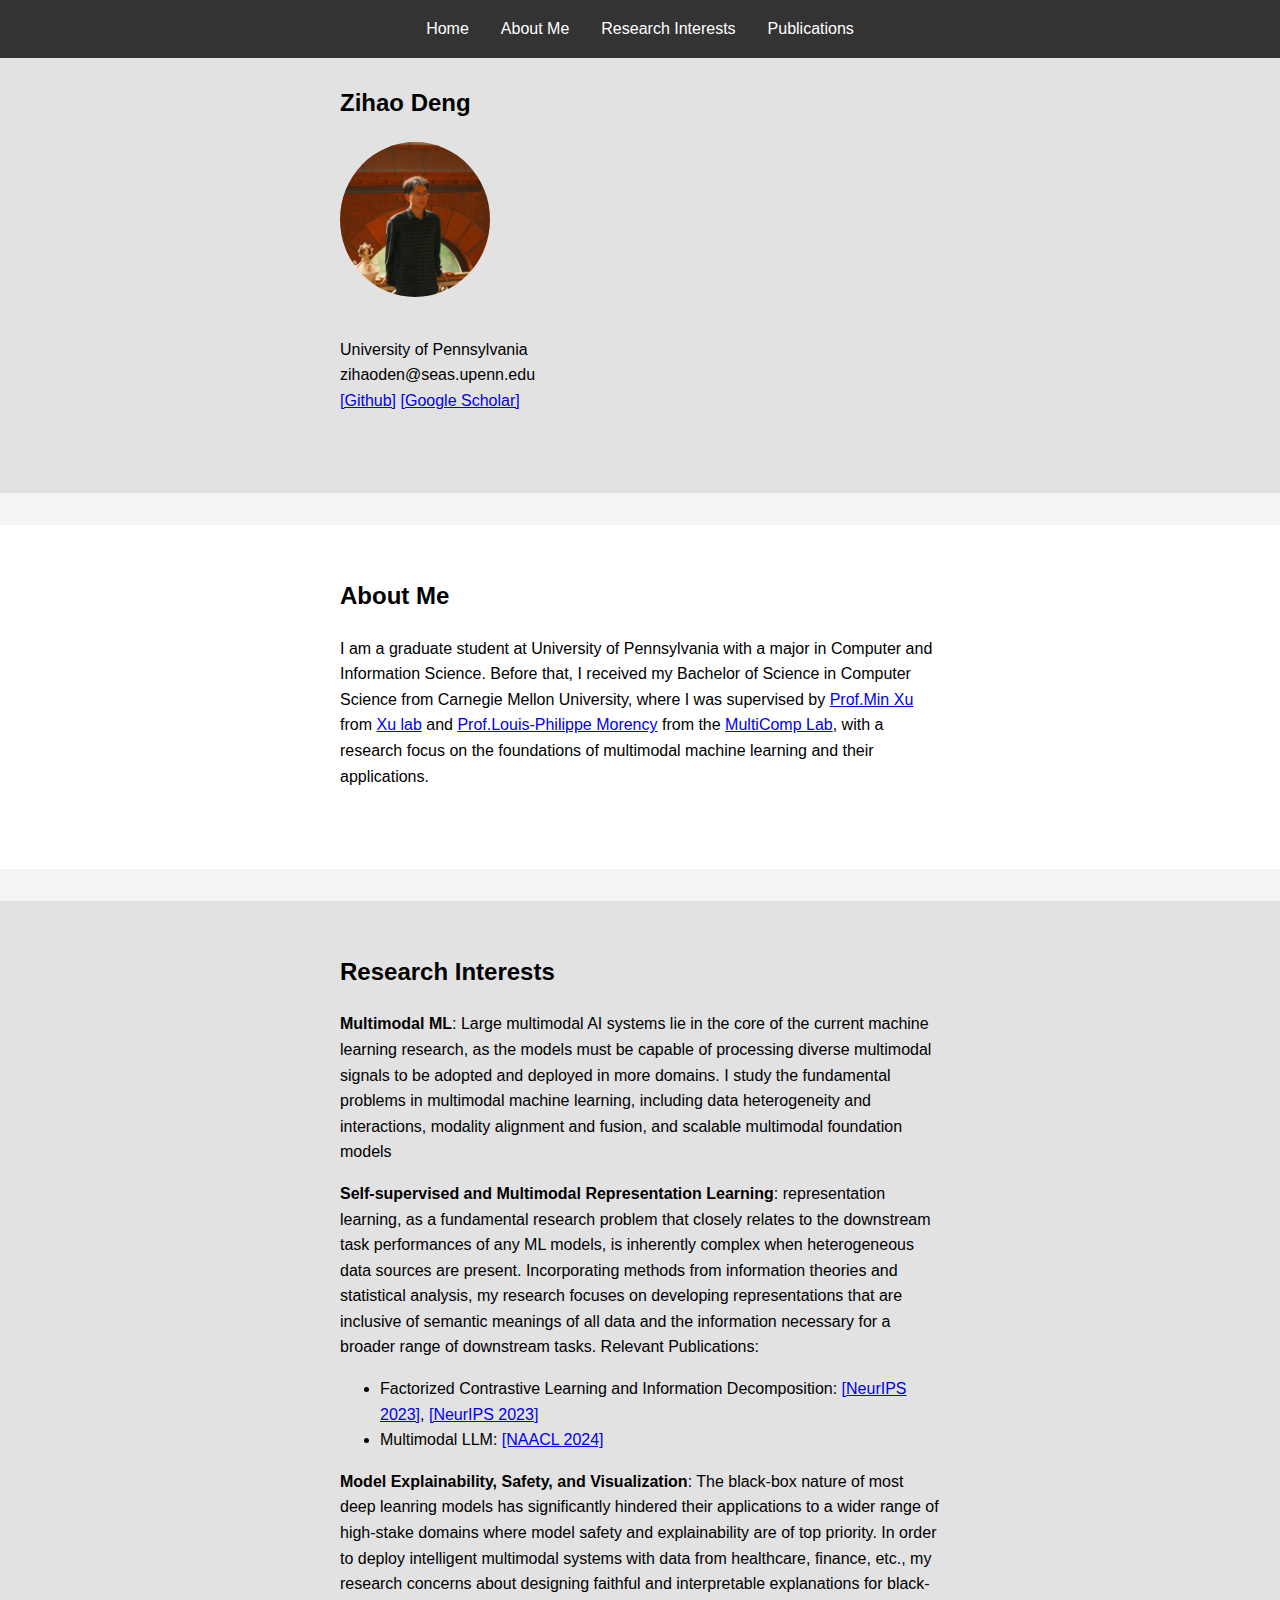
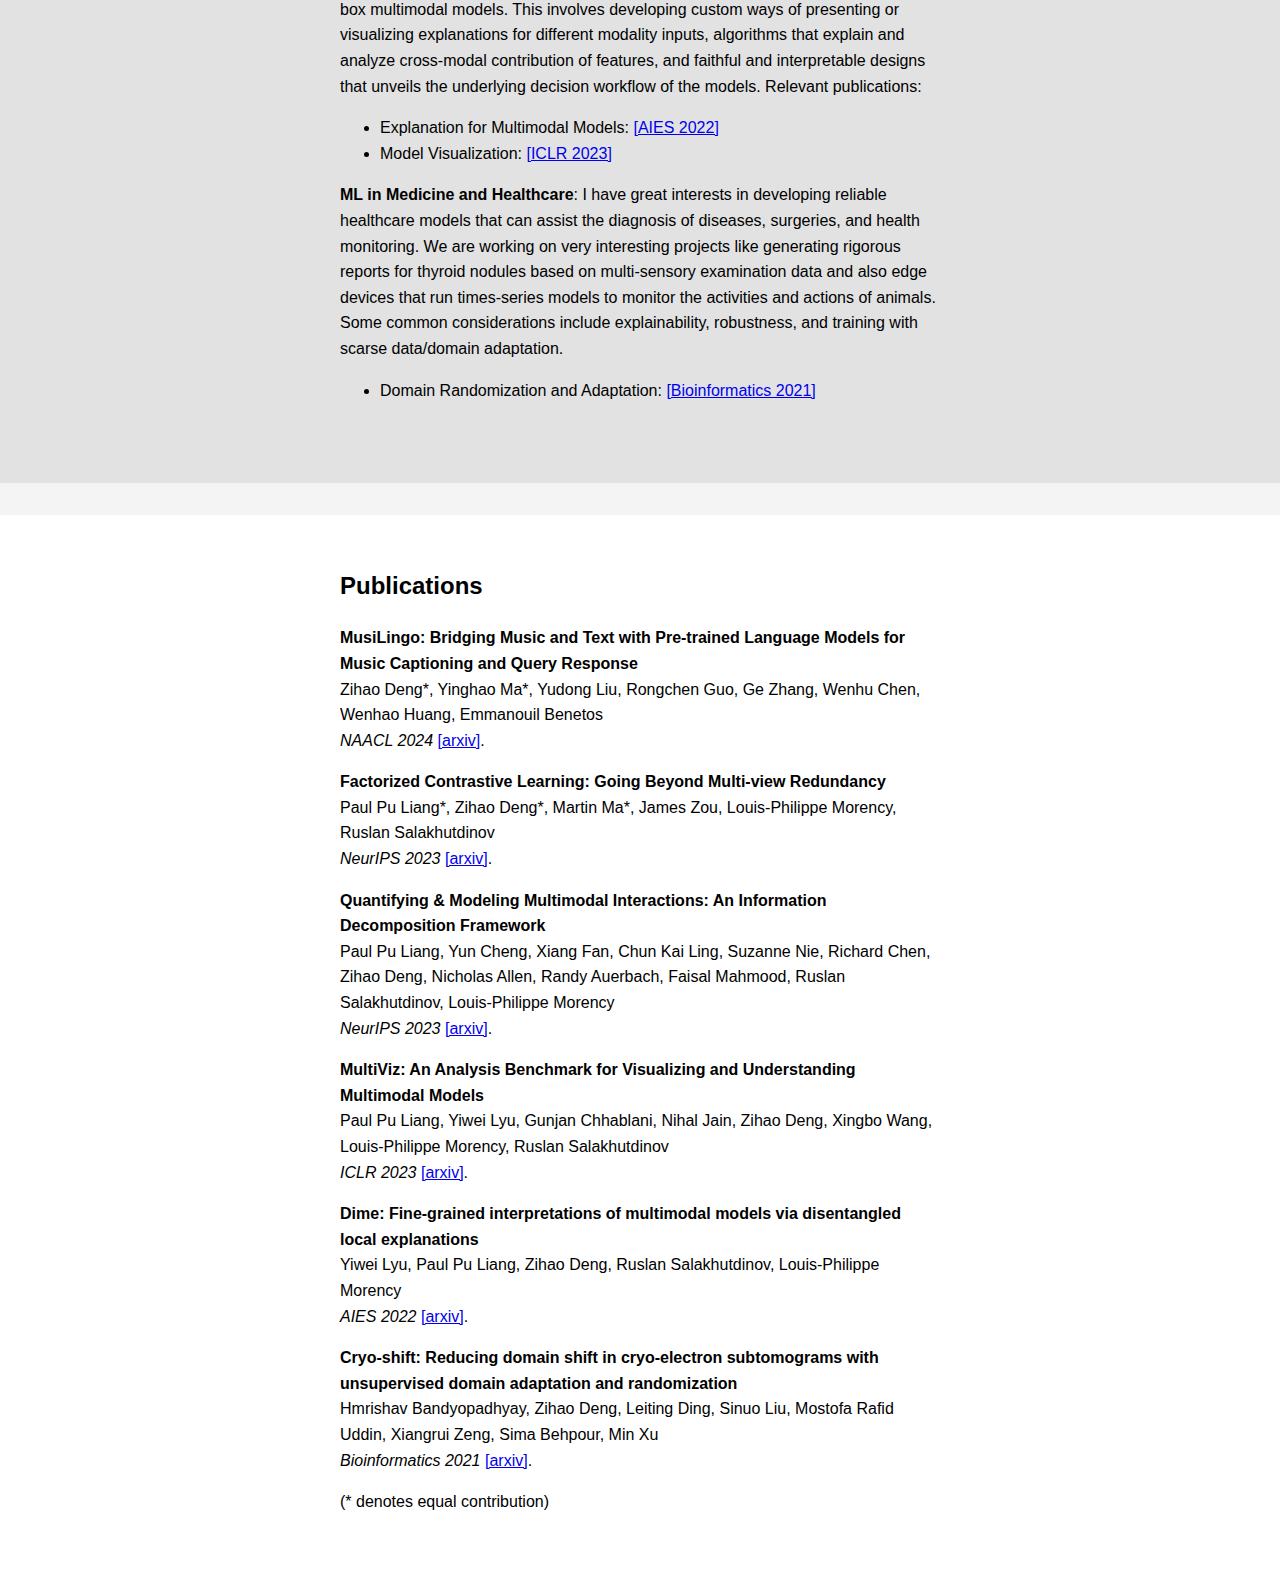
<file: index.html>
<!DOCTYPE html>
<html lang="en">
<head>
    <meta charset="UTF-8">
    <meta name="viewport" content="width=device-width, initial-scale=1.0">
    <title>Zihao Deng | University of Pennsylvania</title>
    <link rel="stylesheet" href="assets/css/style.css">
</head>
<body>
    <header>
     
        <nav>
            <ul>
                <li><a href="#home">Home</a></li>
                <li><a href="#about">About Me</a></li>
                <li><a href="#research">Research Interests</a></li>
                <li><a href="#publications">Publications</a></li>
            </ul>
        </nav>
    </header>
    <section id="home">
        <div class="content">
            <div class="text">
                <h2>Zihao Deng</h2>
            </div>
            <div class="text">
                <img src="assets/images/portrait.jpg" alt="" class="portrait">
            </div>
            <div class="text">
                <p>University of Pennsylvania<br>
                zihaoden@seas.upenn.edu<br>
                <a href="https://github.com/zihaod">[Github]</a> <a href="https://scholar.google.com/citations?user=b_UH6wwAAAAJ&hl=en&oi=sra">[Google Scholar]</a></p>
            </div>
        </div>
    </section>
    <section id="about">
        <div class="content">
            <div class="text">
                <h2>About Me</h2>
                <p>I am a graduate student at University of Pennsylvania with a major in Computer and Information Science. Before that, I received my Bachelor of Science in Computer 
                    Science from Carnegie Mellon University, where I was supervised by <a href="https://cbd.cmu.edu/people/xu.html">Prof.Min Xu</a> from <a href="https://xulabs.github.io/">Xu lab</a> 
                    and <a href="https://www.cs.cmu.edu/~morency/">Prof.Louis-Philippe Morency</a> from the <a href="http://multicomp.cs.cmu.edu/">MultiComp Lab</a>, with a research focus on the foundations of
                    multimodal machine learning and their applications.</p>
            </div>
        </div>
    </section>
    <section id="research">
        <div class="content">
            <div class="text">
                <h2>Research Interests</h2>
                <p><b>Multimodal ML</b>: Large multimodal AI systems lie in the core of the current machine learning research, as the models must be capable
                    of processing diverse multimodal signals to be adopted and deployed in more domains. I study the fundamental problems in multimodal machine learning, 
                    including data heterogeneity and interactions, modality alignment and fusion, and scalable multimodal foundation models</p>
                <p><b>Self-supervised and Multimodal Representation Learning</b>: representation learning, as a fundamental research problem that closely relates to the 
                    downstream task performances of any ML models, is inherently complex when heterogeneous data sources are present. Incorporating methods from 
                    information theories and statistical analysis, my research focuses on developing representations that are inclusive of semantic meanings of all data and 
                    the information necessary for a broader range of downstream tasks. Relevant Publications: <br>
                    <ul>
                        <li>Factorized Contrastive Learning and Information Decomposition: <a href="https://arxiv.org/abs/2306.05268">[NeurIPS 2023]</a>, <a href="https://arxiv.org/abs/2302.12247">[NeurIPS 2023]</a></li>
                        <li>Multimodal LLM: <a href="https://arxiv.org/abs/2309.08730">[NAACL 2024]</a></li>
                    </ul></p>
                <p><b>Model Explainability, Safety, and Visualization</b>: The black-box nature of most deep leanring models has significantly hindered their applications to a
                    wider range of high-stake domains where model safety and explainability are of top priority. In order to deploy intelligent multimodal systems with
                    data from healthcare, finance, etc., my research concerns about designing faithful and interpretable explanations for black-box multimodal models. This involves 
                    developing custom ways of presenting or visualizing explanations for different modality inputs, algorithms that explain and analyze cross-modal contribution of 
                    features, and faithful and interpretable designs that unveils the underlying decision workflow of the models. Relevant publications: <br>
                    <ul>
                        <li>Explanation for Multimodal Models: <a href="https://arxiv.org/abs/2203.02013">[AIES 2022]</a>
                        <li>Model Visualization: <a href="https://arxiv.org/abs/2207.00056">[ICLR 2023]</a></li>
                    </ul></p>
                <p><b>ML in Medicine and Healthcare</b>: I have great interests in developing reliable healthcare models that can assist the diagnosis of diseases, surgeries, and health monitoring.
                    We are working on very interesting projects like generating rigorous reports for thyroid nodules based on multi-sensory examination data and also edge devices that run times-series models
                    to monitor the activities and actions of animals. Some common considerations include explainability, robustness, and training with scarse data/domain adaptation.<br>
                    <ul>
                        <li>Domain Randomization and Adaptation: <a href="https://arxiv.org/abs/2111.09114">[Bioinformatics 2021]</a>
                    </ul></p>
            </div>
        </div>
    </section>
    <section id="publications">
        <div class="content">
            <div class="text">
                <h2>Publications</h2>
                <p><b>MusiLingo: Bridging Music and Text with Pre-trained Language Models for Music Captioning and Query Response</b><br>
                    Zihao Deng*, Yinghao Ma*, Yudong Liu, Rongchen Guo, Ge Zhang, Wenhu Chen, Wenhao Huang, Emmanouil Benetos<br>
                    <i>NAACL 2024 </i><a href="https://arxiv.org/abs/2309.08730">[arxiv]</a>.</p>
                <p><b>Factorized Contrastive Learning: Going Beyond Multi-view Redundancy</b><br>
                    Paul Pu Liang*, Zihao Deng*, Martin Ma*, James Zou, Louis-Philippe Morency, Ruslan Salakhutdinov<br>
                    <i>NeurIPS 2023 </i><a href="https://arxiv.org/abs/2306.05268">[arxiv]</a>.</p>
                <p><b>Quantifying & Modeling Multimodal Interactions: An Information Decomposition Framework</b><br>
                    Paul Pu Liang, Yun Cheng, Xiang Fan, Chun Kai Ling, Suzanne Nie, Richard Chen, Zihao Deng, Nicholas Allen, Randy Auerbach, Faisal Mahmood, Ruslan Salakhutdinov, Louis-Philippe Morency<br>
                    <i>NeurIPS 2023 </i><a href="https://arxiv.org/abs/2302.12247">[arxiv]</a>.</p>
                <p><b>MultiViz: An Analysis Benchmark for Visualizing and Understanding Multimodal Models</b><br>
                    Paul Pu Liang, Yiwei Lyu, Gunjan Chhablani, Nihal Jain, Zihao Deng, Xingbo Wang, Louis-Philippe Morency, Ruslan Salakhutdinov<br>
                    <i>ICLR 2023 </i><a href="https://arxiv.org/abs/2207.00056">[arxiv]</a>.</p>
                <p><b>Dime: Fine-grained interpretations of multimodal models via disentangled local explanations</b><br>
                    Yiwei Lyu, Paul Pu Liang, Zihao Deng, Ruslan Salakhutdinov, Louis-Philippe Morency<br>
                    <i>AIES 2022 </i><a href="https://arxiv.org/abs/2203.02013">[arxiv]</a>.</p>
                <p><b>Cryo-shift: Reducing domain shift in cryo-electron subtomograms with unsupervised domain adaptation and randomization</b><br>
                    Hmrishav Bandyopadhyay, Zihao Deng, Leiting Ding, Sinuo Liu, Mostofa Rafid Uddin, Xiangrui Zeng, Sima Behpour, Min Xu<br>
                    <i>Bioinformatics 2021 </i><a href="https://arxiv.org/abs/2111.09114">[arxiv]</a>.</p>
                <p>(* denotes equal contribution)</p>
            </div>
        </div>
    </section>
    <!-- 
    <footer>
        <p>&copy; 2024 Zihao Deng</p>
    </footer>-->
</body>
</html>
</file>
<file: assets/css/style.css>
body {
    font-family: Arial, sans-serif;
    line-height: 1.6;
    margin: 0;
    padding: 0;
    background: #f4f4f4;
}

header {
    background: #333;
    color: #fff;
    padding: 1rem 0;
    text-align: center;
    position: fixed;
    width: 100%;
    top: 0;
    z-index: 1000;
}

header h1 {
    margin: 0;
}

nav ul {
    list-style: none;
    padding: 0;
    margin: 0;
    display: flex;
    justify-content: center;
}

nav ul li {
    margin: 0 1rem;
}

nav ul li a {
    color: #fff;
    text-decoration: none;
}

section {
    padding: 4rem 2rem;
    padding-top: 2rem;
    margin-top: 2rem;
    display: flex;
    justify-content: center;
    align-items: center;
    flex-direction: column;
}

section:nth-child(even) {
    background: #e2e2e2;
}

section:nth-child(odd) {
    background: #fff;
}

.content {
    display: flex;
    align-items: center;
    justify-content: center;
    flex-direction: column;
    width: 80%;
    max-width: 800px;
    text-align: left;
}

.portrait {
    max-width: 150px;
    border-radius: 50%;
    margin-bottom: 1rem;
}

.image-text {
    margin-bottom: 1rem;
    text-align: left;
    width: 100%;
}

.text {
    max-width: 600px;
    text-align: left;
    width: 100%;
}

footer {
    text-align: center;
    padding: 1rem 0;
    background: #333;
    color: #fff;
    position: relative;
    bottom: 0;
    width: 100%;
}

/* Smooth scrolling */
html {
    scroll-behavior: smooth;
}
</file>
